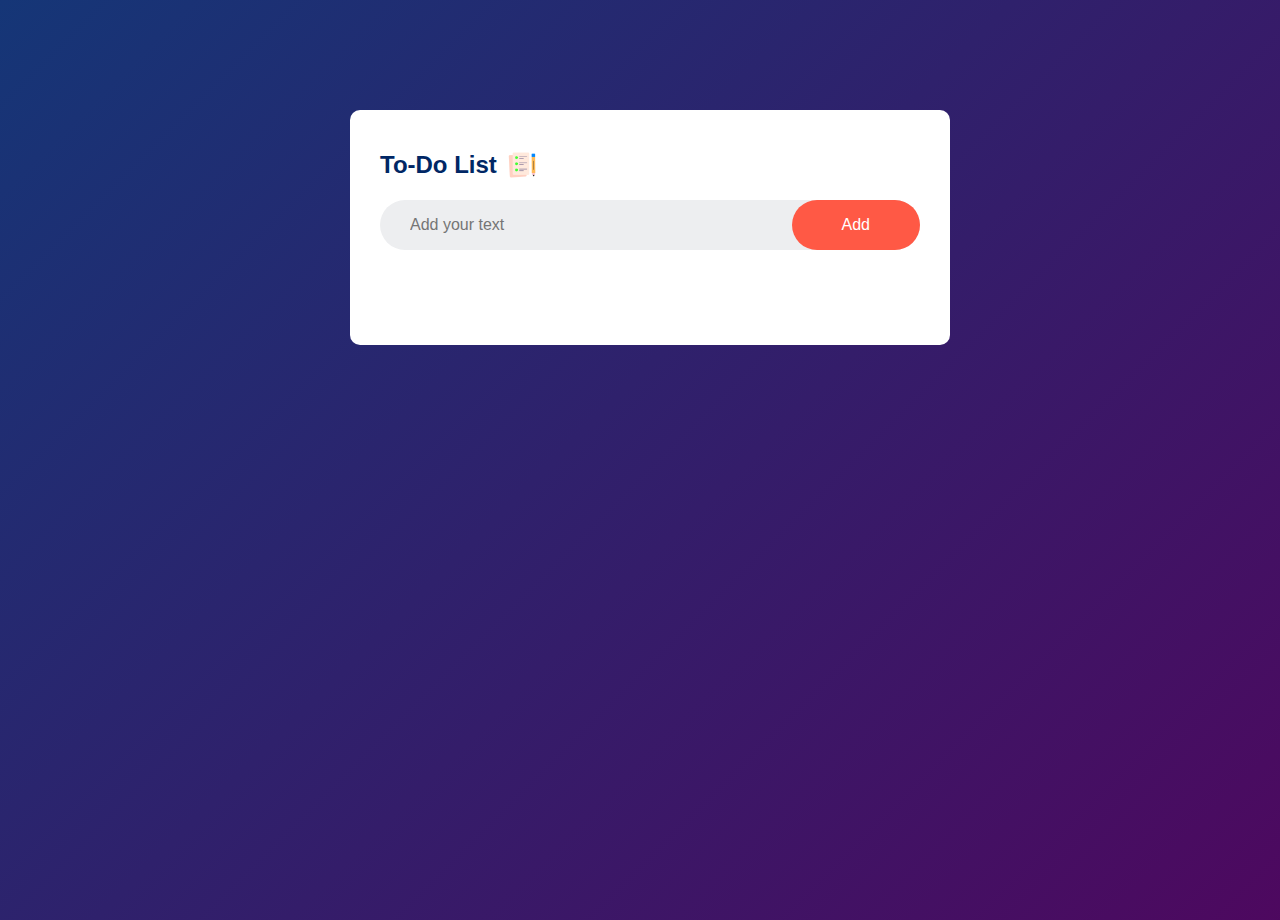
<file: to-do.html>
<!DOCTYPE html>
<html lang="en">
<head>
    <meta charset="UTF-8">
    <meta name="viewport" content="width=device-width, initial-scale=1.0">
    <title>To Do List</title>
    <link rel="stylesheet" href="style.css">
</head>
<body>
    <div class="container">
        <div class="todo-app">
            <h2>To-Do List <img src="icon.png"></h2>
            <div class="row">
                <input type="text" id="input-box" placeholder="Add your text">
                <button onclick="addTask()">Add</button>
            </div>
            <ul id="list-container">
                <!-- <li class="checked">Task 1</li>
                <li>Task 2</li>
                <li>Task 3</li> -->
            </ul>
        </div>
    </div>
    <script src="app.js"></script>

</body>
</html>
</file>
<file: style.css>
* {
    margin: 0;
    padding: 0;
    font-family: 'poppins', sans-serif;
}
.container {
    width: 100%;
    min-height: 100vh;
    background: linear-gradient(135deg, #153677, #4e085f);
    padding: 10px;
}
.todo-app {
    width: 100%;
    max-width: 540px;
    background: #fff;
    margin: 100px auto 20px;
    padding: 40px 30px 70px;
    border-radius: 10px;
}
.todo-app h2 {
    color: #002765;
    display: flex;
    align-items: center;
    margin-bottom: 20px;
}
.todo-app img {
    width: 30px;
    margin-left: 10px;
}
.row {
    display: flex;
    align-items: center;
    justify-content: space-between;
    background: #edeef0;
    border-radius: 30px;
    padding-left: 20px;
    margin-bottom: 25px;
}
input {
    flex: 1;
    border:none;
    outline: none;
    background: transparent;
    padding: 10px;
    font-weight: 14px;
    font-size: medium;
}
button {
    border: none;
    outline: none;
    padding: 16px 50px;
    background: #ff5945;
    color: #fff;
    font-size: 16px;
    cursor: pointer;
    border-radius: 40px;
}
ul li {
    list-style: none;
    font-size: 17px;
    padding: 12px 8px 12px 50px;
    user-select: none;
    cursor: pointer;
    position: relative;
}
ul li::before {
    content: '';
    position: absolute;
    height: 28px;
    width: 28px;
    border-radius: 50%;
    background-image: url(unchecked.png);
    background-size: cover;
    background-position: center;
    top: 12px;
    left: 8px;
}
ul li.checked {
    color: #555;
    text-decoration: line-through;
}
ul li.checked::before {
    background-image: url(checked.png);
}
ul li span {
    position: absolute;
    right: 0;
    top: 5px;
    width: 40px;
    height: 40px;
    font-size: 22px;
    color: #555;
    line-height: 40px;
    text-align: center;
    border-radius: 50%;
}
ul li span:hover {
    background: #edeef0;
}
</file>
